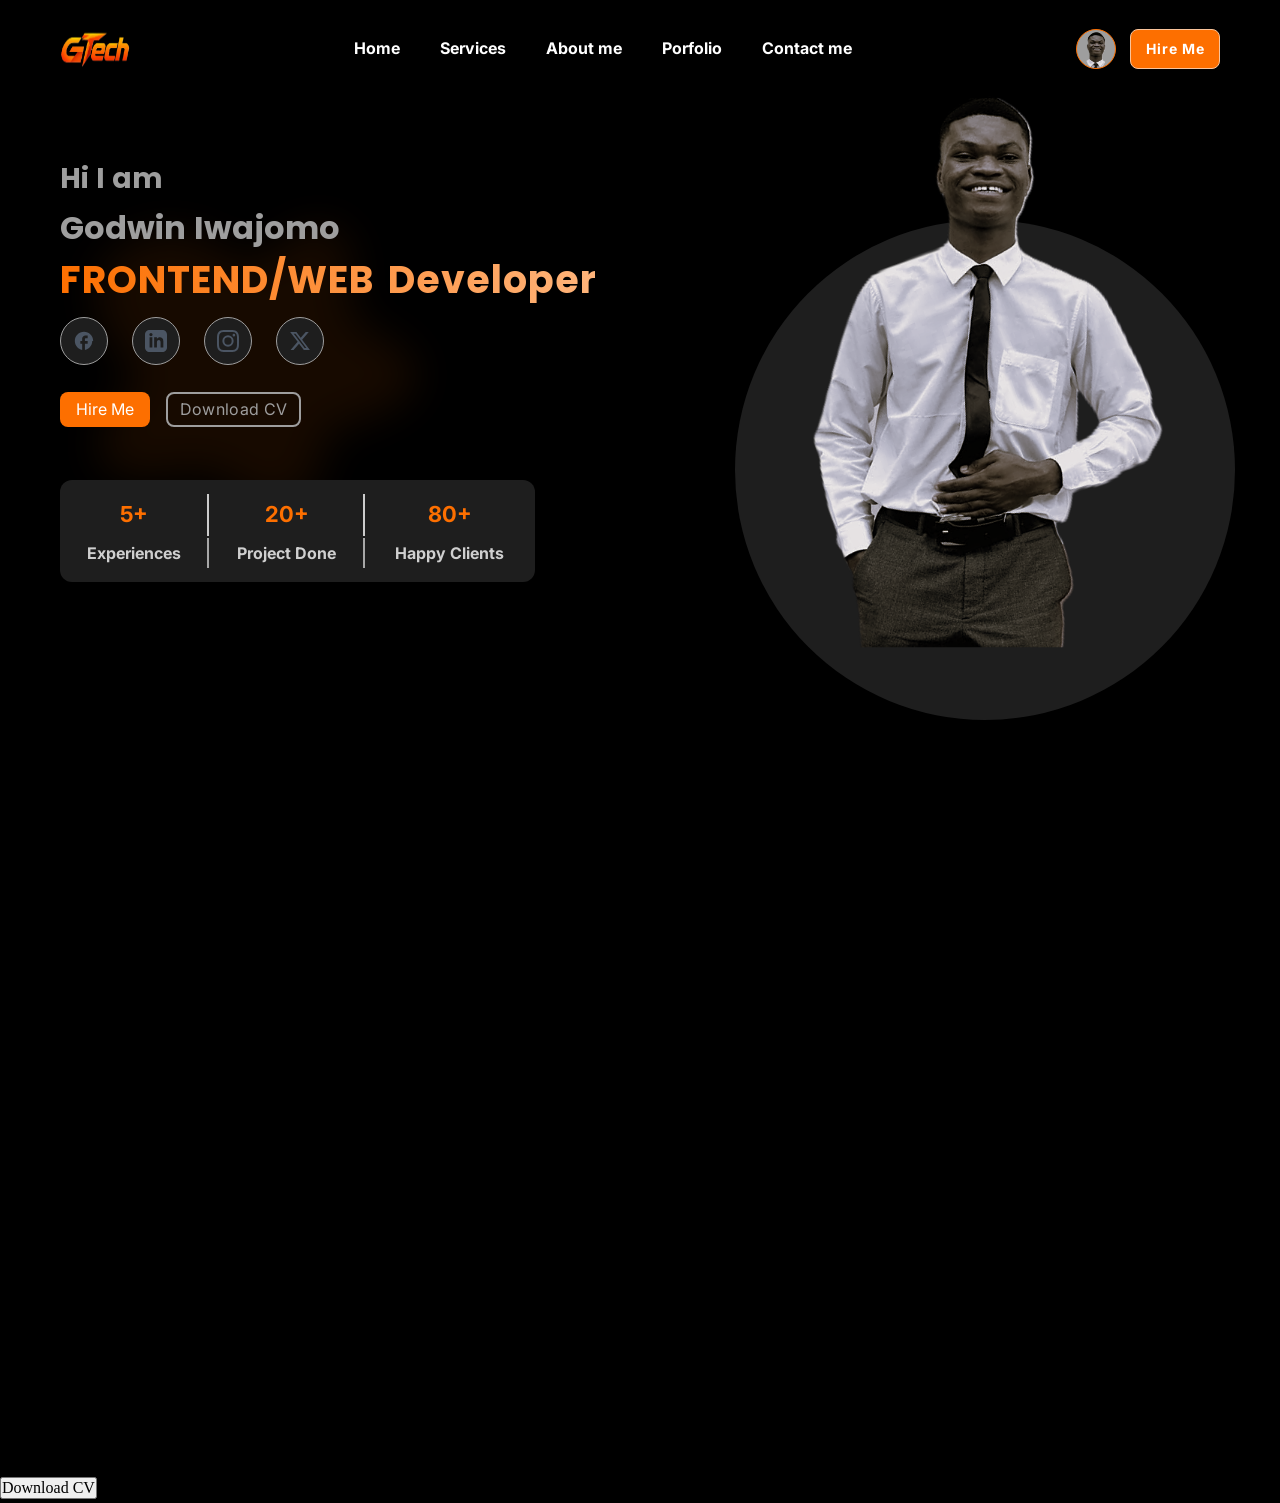
<file: index.html>
<!DOCTYPE html>
<html lang="en">
<head>
    <meta charset="UTF-8">
    <meta name="viewport" content="width=device-width, initial-scale=1.0">
    <title>gtech</title>

    <meta name="author" content="Godwin Iwajomo">
    <meta name="description" content="Personal portfolio to display my skills">
    <link rel="icon" href="favicon-32x32.ico">
    <link rel="stylesheet" href="styles/normalize.css">
    <link rel="stylesheet" href="styles/portfolio.css">
    <link rel="stylesheet" href="styles/portfolio-large.css">
    <link rel="preconnect" href="https://fonts.googleapis.com">
    <link rel="preconnect" href="https://fonts.gstatic.com" crossorigin>
    <link href="https://fonts.googleapis.com/css2?family=Inter:ital,opsz,wght@0,14..32,100..900;1,14..32,100..900&family=Poppins:ital,wght@0,100;0,200;0,300;0,400;0,500;0,600;0,700;0,800;0,900;1,100;1,200;1,300;1,400;1,500;1,600;1,700;1,800;1,900&family=Roboto:ital,wght@0,100..900;1,100..900&display=swap" rel="stylesheet">
    <script src="scripts/portfolio.js" defer></script>
</head>
<body>
    <header>

        <!-- =================MOBILE HEADER============== -->

        <div class="header-mobile desktop">
            <!-- logo -->
            <div class="logo-mobile">
                <img src="assets/images/MyLogo3.png" alt="logo" width="70" height="50">
            </div>
            <!-- navlinks -->
            <nav class="nav-mobile" id="navlist">
                <ul>
                    <li><a href="#">Home</a></li>
                    <li><a href="#">Services</a></li>
                    <li><a href="#">About me</a></li>
                    <li><a href="#">Porfolio</a></li>
                    <li><a href="#">Contact me</a></li>
                </ul>
            </nav>
            <!-- cta -->
            <div class="cta-mobile">
                <div class="profile-icon">
                    <img src="assets/images/propic2.png" alt="profile icon" width="35">
                </div>
                <button>Hire Me</button>
            </div>

        </div>

    </header>
    <main>

        <!-- ===============HERO SECTION========= -->
        <section class="hero desktop">
            <div class="inner-hero">
                <!-- background effect -->
                <div class="hero-backdrop">
                    <svg width="400" height="500" viewBox="0 0 748 677" fill="none" xmlns="http://www.w3.org/2000/svg">
                        <g opacity="0.09" filter="url(#filter0_f_587_640)">
                            <path fill-rule="evenodd" clip-rule="evenodd" d="M667.646 359.806L667.395 363.431L666.847 367.044L666.007 370.636L664.878 374.199L663.465 377.722L661.775 381.199L659.817 384.62L657.601 387.979L655.138 391.267L652.44 394.48L649.521 397.61L646.396 400.654L643.081 403.606L639.592 406.463L635.945 409.223L632.159 411.883L628.25 414.443L624.235 416.902L620.133 419.261L615.958 421.519L611.728 423.68L607.457 425.744L603.159 427.714L598.847 429.594L594.534 431.385L590.232 433.092L585.95 434.718L581.7 436.268L577.488 437.744L573.324 439.152L569.215 440.496L565.168 441.78L561.188 443.009L557.284 444.187L553.46 445.321L549.721 446.416L546.074 447.476L542.523 448.508L539.073 449.518L535.73 450.511L532.496 451.495L529.377 452.476L526.376 453.46L523.496 454.455L520.74 455.466L518.111 456.501L515.61 457.567L513.24 458.67L511.001 459.817L508.893 461.015L506.916 462.269L505.07 463.586L503.351 464.972L501.76 466.43L500.292 467.968L498.944 469.588L497.711 471.295L496.59 473.091L495.574 474.981L494.658 476.965L493.835 479.046L493.098 481.223L492.439 483.497L491.851 485.867L491.325 488.331L490.851 490.888L490.423 493.534L490.029 496.266L489.662 499.079L489.311 501.969L488.967 504.928L488.622 507.952L488.265 511.032L487.888 514.162L487.482 517.333L487.039 520.537L486.55 523.766L486.008 527.009L485.407 530.258L484.739 533.503L483.998 536.735L483.179 539.943L482.277 543.119L481.288 546.253L480.209 549.336L479.036 552.358L477.768 555.313L476.403 558.19L474.941 560.983L473.382 563.686L471.725 566.291L469.974 568.793L468.129 571.187L466.193 573.469L464.168 575.636L462.06 577.685L459.871 579.615L457.605 581.425L455.268 583.116L452.864 584.687L450.398 586.141L447.875 587.481L445.301 588.709L442.68 589.829L440.019 590.846L437.321 591.764L434.592 592.589L431.837 593.325L429.058 593.977L426.261 594.552L423.449 595.052L420.625 595.483L417.791 595.847L414.95 596.149L412.104 596.389L409.255 596.568L406.403 596.686L403.55 596.742L400.697 596.734L397.845 596.661L394.995 596.52L392.148 596.308L389.306 596.024L386.47 595.663L383.641 595.225L380.821 594.708L378.013 594.109L375.217 593.429L372.437 592.666L369.673 591.822L366.929 590.896L364.206 589.89L361.507 588.807L358.833 587.647L356.186 586.416L353.569 585.115L350.982 583.75L348.428 582.325L345.907 580.845L343.42 579.315L340.969 577.741L338.554 576.129L336.174 574.486L333.831 572.817L331.522 571.13L329.249 569.43L327.01 567.726L324.803 566.022L322.627 564.326L320.481 562.644L318.362 560.982L316.268 559.347L314.197 557.744L312.144 556.179L310.109 554.657L308.087 553.183L306.075 551.762L304.07 550.398L302.067 549.094L300.065 547.854L298.057 546.682L296.041 545.58L294.013 544.551L291.969 543.596L289.904 542.716L287.816 541.914L285.699 541.189L283.551 540.543L281.367 539.975L279.143 539.485L276.877 539.072L274.564 538.736L272.2 538.475L269.783 538.287L267.31 538.171L264.777 538.125L262.181 538.146L259.519 538.231L256.79 538.379L253.99 538.585L251.117 538.846L248.169 539.16L245.145 539.522L242.042 539.929L238.859 540.376L235.595 540.859L232.248 541.375L228.819 541.918L225.307 542.484L221.711 543.067L218.032 543.664L214.269 544.269L210.425 544.875L206.499 545.479L202.494 546.074L198.412 546.654L194.255 547.214L190.025 547.747L185.727 548.246L181.364 548.705L176.942 549.118L172.464 549.477L167.938 549.775L163.371 550.004L158.77 550.156L154.146 550.222L149.509 550.193L144.872 550.058L140.248 549.809L135.65 549.436L131.095 548.93L126.598 548.281L122.175 547.481L117.843 546.522L113.618 545.399L109.518 544.105L105.558 542.636L101.754 540.988L98.1226 539.16L94.6774 537.151L91.4323 534.96L88.4004 532.59L85.5934 530.042L83.0219 527.322L80.6954 524.433L78.6221 521.382L76.8085 518.176L75.2602 514.823L73.981 511.331L72.9733 507.71L72.2381 503.971L71.7747 500.123L71.5812 496.178L71.654 492.147L71.9882 488.042L72.5773 483.876L73.4137 479.659L74.4882 475.405L75.7905 471.124L77.309 466.83L79.0312 462.532L80.9432 458.242L83.0305 453.971L85.2774 449.728L87.6676 445.524L90.1841 441.367L92.8094 437.265L95.5253 433.226L98.3133 429.256L101.155 425.361L104.031 421.547L106.923 417.817L109.811 414.174L112.678 410.621L115.504 407.16L118.272 403.791L120.963 400.513L123.562 397.326L126.052 394.227L128.417 391.213L130.642 388.282L132.714 385.429L134.62 382.648L136.349 379.934L137.889 377.282L139.233 374.683L140.371 372.132L141.297 369.62L142.006 367.14L142.493 364.683L142.757 362.241L142.795 359.806L142.609 357.369L142.2 354.922L141.57 352.457L140.725 349.966L139.669 347.44L138.41 344.872L136.956 342.255L135.317 339.582L133.502 336.847L131.524 334.045L129.395 331.17L127.128 328.219L124.738 325.186L122.239 322.07L119.647 318.869L116.978 315.579L114.248 312.202L111.475 308.737L108.674 305.184L105.864 301.546L103.061 297.825L100.281 294.024L97.5394 290.145L94.8512 286.194L92.2291 282.175L89.6847 278.09L87.2283 273.946L84.8703 269.747L82.621 265.499L80.4903 261.206L78.4881 256.877L76.6233 252.517L74.9045 248.132L73.3395 243.731L71.9351 239.32L70.6975 234.906L69.6318 230.496L68.7423 226.098L68.0324 221.718L67.5045 217.363L67.1602 213.039L67 208.753L67.0238 204.51L67.2307 200.317L67.6188 196.177L68.1858 192.097L68.9285 188.08L69.8435 184.131L70.9264 180.252L72.1728 176.448L73.5775 172.722L75.1353 169.074L76.8405 165.509L78.6874 162.027L80.6699 158.629L82.7821 155.317L85.0177 152.092L87.3708 148.953L89.8352 145.902L92.4049 142.938L95.0741 140.061L97.8371 137.271L100.688 134.568L103.623 131.95L106.635 129.418L109.72 126.97L112.874 124.607L116.091 122.328L119.369 120.132L122.703 118.02L126.089 115.99L129.525 114.042L133.008 112.177L136.534 110.394L140.101 108.695L143.707 107.078L147.349 105.546L151.025 104.098L154.735 102.736L158.475 101.46L162.245 100.272L166.042 99.174L169.866 98.1664L173.715 97.2514L177.587 96.4306L181.482 95.7059L185.397 95.0791L189.331 94.5522L193.283 94.127L197.25 93.8055L201.232 93.5894L205.227 93.4804L209.231 93.4801L213.244 93.59L217.263 93.8112L221.285 94.1447L225.309 94.5913L229.33 95.1513L233.348 95.8249L237.357 96.6117L241.356 97.5111L245.342 98.522L249.31 99.6428L253.257 100.872L257.181 102.206L261.077 103.644L264.943 105.18L268.774 106.813L272.568 108.537L276.321 110.348L280.029 112.241L283.691 114.211L287.302 116.25L290.86 118.351L294.36 120.502L297.8 122.692L301.176 124.906L304.486 127.129L307.728 129.348L310.9 131.545L314.001 133.707L317.031 135.818L319.991 137.862L322.883 139.827L325.708 141.696L328.469 143.457L331.169 145.096L333.813 146.602L336.404 147.961L338.948 149.163L341.451 150.199L343.918 151.059L346.356 151.735L348.773 152.222L351.175 152.512L353.569 152.602L355.964 152.489L358.366 152.171L360.785 151.647L363.226 150.918L365.699 149.987L368.211 148.856L370.769 147.532L373.379 146.019L376.049 144.326L378.785 142.46L381.591 140.432L384.474 138.253L387.438 135.935L390.486 133.49L393.623 130.933L396.849 128.279L400.167 125.544L403.577 122.743L407.079 119.894L410.673 117.014L414.356 114.122L418.126 111.235L421.979 108.372L425.91 105.552L429.915 102.793L433.987 100.113L438.118 97.5312L442.301 95.0648L446.528 92.7314L450.789 90.5477L455.074 88.5299L459.373 86.6934L463.675 85.0527L467.968 83.6213L472.241 82.4118L476.482 81.4354L480.677 80.7023L484.816 80.2214L488.886 80L492.874 80.0443L496.768 80.3589L500.558 80.9469L504.231 81.8098L507.778 82.9478L511.187 84.3592L514.45 86.041L517.559 87.9887L520.504 90.1961L523.281 92.6556L525.883 95.3584L528.306 98.2941L530.546 101.451L532.603 104.817L534.474 108.377L536.161 112.117L537.666 116.022L538.992 120.075L540.143 124.259L541.125 128.558L541.945 132.954L542.61 137.43L543.129 141.968L543.511 146.553L543.767 151.169L543.905 155.8L543.937 160.433L543.873 165.054L543.723 169.652L543.499 174.214L543.212 178.728L542.875 183.184L542.5 187.573L542.098 191.885L541.682 196.113L541.263 200.248L540.855 204.285L540.47 208.218L540.119 212.042L539.815 215.752L539.569 219.345L539.395 222.818L539.302 226.169L539.303 229.398L539.409 232.503L539.629 235.485L539.973 238.345L540.452 241.085L541.073 243.708L541.844 246.218L542.773 248.618L543.865 250.913L545.126 253.109L546.561 255.212L548.172 257.229L549.961 259.167L551.93 261.034L554.078 262.838L556.404 264.588L558.906 266.292L561.579 267.96L564.42 269.602L567.421 271.226L570.575 272.842L573.874 274.46L577.307 276.088L580.865 277.737L584.536 279.415L588.305 281.13L592.161 282.892L596.087 284.707L600.068 286.583L604.089 288.527L608.132 290.544L612.18 292.641L616.216 294.822L620.22 297.09L624.175 299.45L628.062 301.902L631.862 304.45L635.559 307.093L639.132 309.831L642.564 312.664L645.839 315.589L648.939 318.604L651.848 321.704L654.551 324.887L657.034 328.147L659.283 331.477L661.285 334.873L663.031 338.326L664.509 341.829L665.712 345.375L666.631 348.954L667.263 352.558L667.602 356.179L667.646 359.806Z" fill="#FD6F00"/>
                        </g>
                        <defs>
                            <filter id="filter0_f_587_640" x="-13" y="0" width="760.646" height="676.742" filterUnits="userSpaceOnUse" color-interpolation-filters="sRGB">
                                <feFlood flood-opacity="0" result="BackgroundImageFix"/>
                                <feBlend mode="normal" in="SourceGraphic" in2="BackgroundImageFix" result="shape"/>
                                <feGaussianBlur stdDeviation="40" result="effect1_foregroundBlur_587_640"/>
                            </filter>
                        </defs>
                    </svg>
                </div>
                <!-- headline -->
                <div class="headline">
                    Hi I am <span>Godwin Iwajomo</span>
                </div>
                <!-- sub-headline -->
                <div class="sub-headline">
                    FRONTEND/WEB <span> Developer</span>
                </div>

               <div class="social-links-row">
                    <!-- Facebook -->
                    <a href="https://facebook.com/yourprofile" class="social-icon facebook" target="_blank" aria-label="Facebook">
                    <svg xmlns="http://www.w3.org/2000/svg" viewBox="0 0 24 24" fill="currentColor">
                        <path d="M22 12c0-5.52-4.48-10-10-10S2 6.48 2 12c0 4.84 3.44 8.87 8 9.8V15H8v-3h2V9.5C10 7.57 11.57 6 13.5 6H16v3h-2c-.55 0-1 .45-1 1v2h3v3h-3v6.8c4.56-.93 8-4.96 8-9.8z"/>
                    </svg>
                    </a>

                    <!-- LinkedIn -->
                    <a href="https://linkedin.com/in/yourprofile" class="social-icon linkedin" target="_blank" aria-label="LinkedIn">
                    <svg xmlns="http://www.w3.org/2000/svg" viewBox="0 0 24 24" fill="currentColor">
                        <path d="M19 0h-14c-2.761 0-5 2.239-5 5v14c0 2.761 2.239 5 5 5h14c2.762 0 5-2.239 5-5v-14c0-2.761-2.238-5-5-5zm-11 19h-3v-11h3v11zm-1.5-12.268c-.966 0-1.75-.79-1.75-1.764s.784-1.764 1.75-1.764 1.75.79 1.75 1.764-.783 1.764-1.75 1.764zm13.5 12.268h-3v-5.604c0-3.368-4-3.113-4 0v5.604h-3v-11h3v1.765c1.396-2.586 7-2.777 7 2.476v6.759z"/>
                    </svg>
                    </a>

                    <!-- Instagram -->
                    <a href="https://instagram.com/yourprofile" class="social-icon instagram" target="_blank" aria-label="Instagram">
                    <svg xmlns="http://www.w3.org/2000/svg" viewBox="0 0 24 24" fill="currentColor">
                        <path d="M12 2.163c3.204 0 3.584.012 4.85.07 3.252.148 4.771 1.691 4.919 4.919.058 1.265.069 1.645.069 4.849 0 3.205-.012 3.584-.069 4.849-.149 3.225-1.664 4.771-4.919 4.919-1.266.058-1.644.07-4.85.07-3.204 0-3.584-.012-4.849-.07-3.26-.149-4.771-1.699-4.919-4.92-.058-1.265-.07-1.644-.07-4.849 0-3.204.013-3.583.07-4.849.149-3.227 1.664-4.771 4.919-4.919 1.266-.057 1.645-.069 4.849-.069zM12 0C8.741 0 8.333.014 7.053.072 2.695.272.273 2.69.073 7.051.014 8.333 0 8.741 0 12c0 3.259.014 3.668.072 4.948.2 4.358 2.618 6.78 6.98 6.98 1.281.058 1.689.072 4.948.072 3.259 0 3.668-.014 4.948-.072 4.354-.2 6.782-2.618 6.979-6.98.059-1.28.073-1.689.073-4.948 0-3.259-.014-3.667-.072-4.947-.196-4.354-2.617-6.78-6.979-6.98C15.668.014 15.259 0 12 0zm0 5.838a6.162 6.162 0 1 0 0 12.324 6.162 6.162 0 0 0 0-12.324zM12 16a4 4 0 1 1 0-8 4 4 0 0 1 0 8zm6.406-11.845a1.44 1.44 0 1 0 0 2.881 1.44 1.44 0 0 0 0-2.881z"/>
                    </svg>
                    </a>

                    <!-- X (Twitter) -->
                    <a href="https://x.com/yourprofile" class="social-icon x-twitter" target="_blank" aria-label="X (Twitter)">
                    <svg xmlns="http://www.w3.org/2000/svg" viewBox="0 0 24 24" fill="currentColor">
                        <path d="M18.244 2.25h3.308l-7.227 8.26 8.502 11.24H16.17l-5.214-6.817L4.99 21.75H1.68l7.73-8.835L1.254 2.25H8.08l4.713 6.231zm-1.161 17.52h1.833L7.084 4.126H5.117z"/>
                    </svg>
                    </a>
                </div>
                <!-- cta buttons -->
                <div class="cta-btn">
                    <buttton class="hire">Hire Me</buttton>
                    <buttton class="dowld">Download CV</buttton>
                </div>
                <!-- table to display experiences -->
                <div class="experience">
                    <table>
                        <tr class="row1">
                            <td>5+</td>
                            <td>20+</td>
                            <td>80+</td>
                        </tr>
                        <tr class="row2">
                            <td>Experiences</td>
                            <td>Project Done</td>
                            <td>Happy Clients</td>
                        </tr>
                    </table>
                </div>
            </div>
            <!-- hero image and backdrop -->
            <div class="hero-img">
                <div class="hero-image-backdrop">
                </div>
                <div class="inner-hero-image">
                    <img src="assets/images/propic.png" alt="Hero Image" loading="lazy" width="300">
                </div>
            </div>

        </section>

        <!-- ===============SERVICES============ -->

        <section class="services-cards">
            <div class="headline-services">
                <h1>Services</h1>
                <p>Crafts design that drive growth</p>
            </div>

            <div class="services">
                <div class="services-card">
                    <!-- icon -->
                    <h2>Responsive Web Design</h2>
                    <p>Crafting websites that look and function perfectly on all screen sizes, from mobile to large desktop monitors.</p>
                </div>

                <div class="services-card">
                    <!-- icon -->
                    <h2>UI/UX Design</h2>
                    <p>Transforming design mockups into pixel-perfect, interactive, and user-friendly web pages</p>
                </div>

                <div class="services-card">
                    <!-- icon -->
                    <h2>SPAs</h2>
                    <p>Building fast, modern, and dynamic web applications using frameworks.</p>
                </div>

                <div class="services-card">
                    <!-- icon -->
                    <h2>Cross-Browser Compatibility</h2>
                    <p>Ensuring web applications work flawlessy across all major browsers like Chrome, Safari, Firefox, and Edge.</p>
                </div>

                <div class="services-card">
                    <!-- icon -->
                    <h2>Perfomance Optimization</h2>
                    <p>Improving website loading speeds, optimizing images, and writing clean code for a smooth user experience.</p>
                    <!-- description -->
                </div>

                <div class="services-card">
                    <!-- icon -->
                    <h2>API Integration</h2>
                    <p>Connecting the visual frontend with backend services and third-party data to create fully functional applications.</p>
                </div>
            </div>
        </section>

        <!-- =================ABOUT ME===================== -->

       <section>
            <div class="abtme-headline">
                <h2>About Me</h2>
                <p>Web Frontend Developer and UI/UX Designer And Also</p>
            </div>

            <div class="detailed-bio">
                <div class="bio-pic">
                    <div class="bio-pic-backdrop"></div>
                    <!-- <img src="assets/images/propic.png" alt="bio pic" loading="lazy"> -->
                </div>

                <div class="detailed-bio-inner">
                    <p>A passionate Frontend Developer dedicated to creating responsive, user-friendly, and 
                        visually engaging web applications. With a strong core in JavaScript and an eye for design 
                        sharpened through Adobe Photoshop, I bridge the gap between aesthetic user interfaces and robust 
                        web functionality. My technical versatility extends to languages like Python and C#, allowing me to 
                        collaborate seamlessly across full-stack development teams and approach visual problem-solving with a 
                        comprehensive programming mindset. My journey into technology began with a curiosity for how design 
                        and logic intersect to build meaningful digital experiences. As a frontend developer, my core focus is 
                        building dynamic, interactive user interfaces using modern JavaScript techniques. Complementing my frontend 
                        skills is a background in Adobe Photoshop, which enables me to translate visual designs, mockups, and UI assets 
                        into clean code with high pixel perfection and attention to user experience (UI/UX).
                    </p>

                    <div class="cta-abtme">
                        <button>Download CV</button>
                    </div>
                </div>

                <div class="skils">
                    
                </div>
            </div>
       </section> 
    </main>
    <footer></footer>
</body>
</html>
</file>
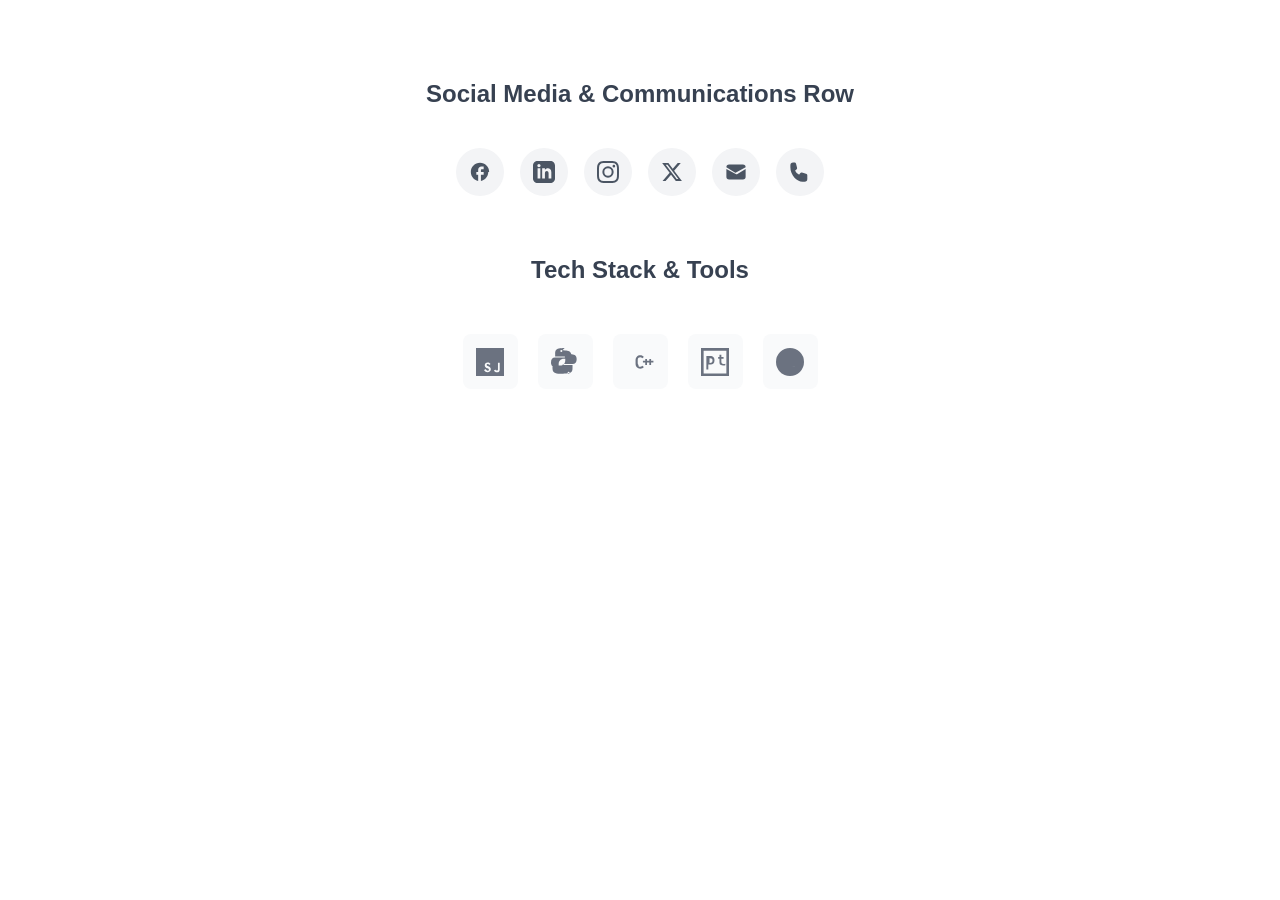
<file: assets/icons/portfolio-icons.html>
<!DOCTYPE html>
<html lang="en">
<head>
  <meta charset="UTF-8">
  <meta name="viewport" content="width=device-width, initial-scale=1.0">
  <title>Portfolio Icons Component Collection</title>
  <style>
    body {
      font-family: -apple-system, BlinkMacSystemFont, "Segoe UI", Roboto, Helvetica, Arial, sans-serif;
      background-color: #ffffff;
      color: #1f2937;
      margin: 0;
      padding: 40px 20px;
      display: flex;
      flex-direction: column;
      align-items: center;
    }

    h2 {
      margin-top: 40px;
      margin-bottom: 20px;
      font-weight: 600;
      color: #374151;
    }

    /* --- Social & Communications Links Row Layout --- */
    .social-links-row {
      display: flex;
      gap: 16px;
      justify-content: center;
      align-items: center;
      padding: 20px;
      flex-wrap: wrap;
    }

    /* Base style for every circular social icon */
    .social-icon {
      display: inline-flex;
      align-items: center;
      justify-content: center;
      width: 48px;
      height: 48px;
      border-radius: 50%;
      background-color: #f3f4f6; /* Modern light-grey background */
      color: #4b5563;            /* Dark-grey neutral icon color */
      text-decoration: none;
      transition: all 0.3s cubic-bezier(0.4, 0, 0.2, 1);
    }

    /* Fixes the sizing inside the grid wrappers */
    .social-icon svg {
      width: 22px;
      height: 22px;
    }

    /* Standard hover animation to pop out slightly */
    .social-icon:hover {
      transform: translateY(-4px);
      box-shadow: 0 4px 12px rgba(0, 0, 0, 0.1);
      color: #ffffff; /* All icons turn white inside their brand bubbles */
    }

    /* --- Brand Specific Hover Colors --- */
    .social-icon.facebook:hover {
      background-color: #1877f2;
    }

    .social-icon.linkedin:hover {
      background-color: #0077b5;
    }

    .social-icon.instagram:hover {
      background: linear-gradient(45deg, #f09433 0%, #e6683c 25%, #dc2743 50%, #cc2366 75%, #bc1888 100%);
    }

    .social-icon.x-twitter:hover {
      background-color: #000000;
    }

    .social-icon.email:hover {
      background-color: #ea4335;
    }

    .social-icon.telephone:hover {
      background-color: #10b981;
    }

    /* --- Flex Layout for Tech Stack Elements --- */
    .tech-stack-row {
      display: flex;
      gap: 20px;
      justify-content: center;
      align-items: center;
      flex-wrap: wrap;
      padding: 30px 10px;
    }

    /* Base style for the Tech Stack Icons */
    .tech-icon {
      display: inline-flex;
      align-items: center;
      justify-content: center;
      width: 55px;
      height: 55px;
      border-radius: 8px; /* Slightly squared approach distinct from circular social links */
      background-color: #f9fafb;
      color: #6b7280;
      transition: all 0.25s cubic-bezier(0.4, 0, 0.2, 1);
      cursor: pointer;
    }

    .tech-icon svg {
      width: 28px;
      height: 28px;
    }

    .tech-icon:hover {
      transform: scale(1.1) translateY(-2px);
      box-shadow: 0 6px 16px rgba(0, 0, 0, 0.08);
    }

    /* --- Tech Stack Brand Hover Styling Details --- */
    .tech-icon.javascript:hover {
      background-color: #f7df1e;
      color: #000000;
    }

    .tech-icon.python:hover {
      background-color: #3776ab;
      color: #ffffff;
    }

    .tech-icon.c-sharp:hover {
      background-color: #239120;
      color: #ffffff;
    }

    .tech-icon.photoshop:hover {
      background-color: #31a8ff;
      color: #001e36;
    }

    .tech-icon.kali-linux:hover {
      background-color: #832729;
      color: #ffffff;
    }
  </style>
</head>
<body>

  <h2>Social Media &amp; Communications Row</h2>
  <div class="social-links-row">
    <!-- Facebook -->
    <a href="https://facebook.com/yourprofile" class="social-icon facebook" target="_blank" aria-label="Facebook">
      <svg xmlns="http://www.w3.org/2000/svg" viewBox="0 0 24 24" fill="currentColor">
        <path d="M22 12c0-5.52-4.48-10-10-10S2 6.48 2 12c0 4.84 3.44 8.87 8 9.8V15H8v-3h2V9.5C10 7.57 11.57 6 13.5 6H16v3h-2c-.55 0-1 .45-1 1v2h3v3h-3v6.8c4.56-.93 8-4.96 8-9.8z"/>
      </svg>
    </a>

    <!-- LinkedIn -->
    <a href="https://linkedin.com/in/yourprofile" class="social-icon linkedin" target="_blank" aria-label="LinkedIn">
      <svg xmlns="http://www.w3.org/2000/svg" viewBox="0 0 24 24" fill="currentColor">
        <path d="M19 0h-14c-2.761 0-5 2.239-5 5v14c0 2.761 2.239 5 5 5h14c2.762 0 5-2.239 5-5v-14c0-2.761-2.238-5-5-5zm-11 19h-3v-11h3v11zm-1.5-12.268c-.966 0-1.75-.79-1.75-1.764s.784-1.764 1.75-1.764 1.75.79 1.75 1.764-.783 1.764-1.75 1.764zm13.5 12.268h-3v-5.604c0-3.368-4-3.113-4 0v5.604h-3v-11h3v1.765c1.396-2.586 7-2.777 7 2.476v6.759z"/>
      </svg>
    </a>

    <!-- Instagram -->
    <a href="https://instagram.com/yourprofile" class="social-icon instagram" target="_blank" aria-label="Instagram">
      <svg xmlns="http://www.w3.org/2000/svg" viewBox="0 0 24 24" fill="currentColor">
        <path d="M12 2.163c3.204 0 3.584.012 4.85.07 3.252.148 4.771 1.691 4.919 4.919.058 1.265.069 1.645.069 4.849 0 3.205-.012 3.584-.069 4.849-.149 3.225-1.664 4.771-4.919 4.919-1.266.058-1.644.07-4.85.07-3.204 0-3.584-.012-4.849-.07-3.26-.149-4.771-1.699-4.919-4.92-.058-1.265-.07-1.644-.07-4.849 0-3.204.013-3.583.07-4.849.149-3.227 1.664-4.771 4.919-4.919 1.266-.057 1.645-.069 4.849-.069zM12 0C8.741 0 8.333.014 7.053.072 2.695.272.273 2.69.073 7.051.014 8.333 0 8.741 0 12c0 3.259.014 3.668.072 4.948.2 4.358 2.618 6.78 6.98 6.98 1.281.058 1.689.072 4.948.072 3.259 0 3.668-.014 4.948-.072 4.354-.2 6.782-2.618 6.979-6.98.059-1.28.073-1.689.073-4.948 0-3.259-.014-3.667-.072-4.947-.196-4.354-2.617-6.78-6.979-6.98C15.668.014 15.259 0 12 0zm0 5.838a6.162 6.162 0 1 0 0 12.324 6.162 6.162 0 0 0 0-12.324zM12 16a4 4 0 1 1 0-8 4 4 0 0 1 0 8zm6.406-11.845a1.44 1.44 0 1 0 0 2.881 1.44 1.44 0 0 0 0-2.881z"/>
      </svg>
    </a>

    <!-- X (Twitter) -->
    <a href="https://x.com/yourprofile" class="social-icon x-twitter" target="_blank" aria-label="X (Twitter)">
      <svg xmlns="http://www.w3.org/2000/svg" viewBox="0 0 24 24" fill="currentColor">
        <path d="M18.244 2.25h3.308l-7.227 8.26 8.502 11.24H16.17l-5.214-6.817L4.99 21.75H1.68l7.73-8.835L1.254 2.25H8.08l4.713 6.231zm-1.161 17.52h1.833L7.084 4.126H5.117z"/>
      </svg>
    </a>

    <!-- Email -->
    <a href="mailto:your.email@example.com" class="social-icon email" aria-label="Email Me">
      <svg xmlns="http://www.w3.org/2000/svg" viewBox="0 0 24 24" fill="currentColor">
        <path d="M1.5 8.67v8.58a3 3 0 0 0 3 3h15a3 3 0 0 0 3-3V8.67l-8.928 5.493a1.75 1.75 0 0 1-1.855 0L1.5 8.67Z"/>
        <path d="M22.5 6.908V6.75a3 3 0 0 0-3-3h-15a3 3 0 0 0-3 3v.158l9.714 5.978a.25.25 0 0 0 .265 0L22.5 6.908Z"/>
      </svg>
    </a>

    <!-- Telephone -->
    <a href="tel:+1234567890" class="social-icon telephone" aria-label="Call Me">
      <svg xmlns="http://www.w3.org/2000/svg" viewBox="0 0 24 24" fill="currentColor">
        <path fill-rule="evenodd" d="M1.5 4.5a3 3 0 0 1 3-3h1.372c.86 0 1.61.586 1.819 1.42l1.105 4.423a1.875 1.875 0 0 1-.694 1.955l-1.293.97c-.135.101-.18.28-.108.43a8.017 8.017 0 0 0 4.078 4.077c.15.072.33.027.43-.108l.97-1.293a1.875 1.875 0 0 1 1.955-.694l4.423 1.105c.834.209 1.42.959 1.42 1.82V19.5a3 3 0 0 1-3 3h-2.25C8.552 22.5 1.5 15.448 1.5 6.75V4.5Z" clip-rule="evenodd" />
      </svg>
    </a>
  </div>

  <h2>Tech Stack &amp; Tools</h2>
  <div class="tech-stack-row">
    <!-- JavaScript -->
    <div class="tech-icon javascript" data-label="JavaScript">
      <svg xmlns="http://www.w3.org/2000/svg" viewBox="0 0 24 24" fill="currentColor">
        <path d="M0 0h24v24H0z" fill="none"/>
        <path d="M24 0H0v24h24V0zM8.47 18.23c.36.63.76 1.18 1.49 1.18.66 0 1.07-.33 1.07-.85 0-.58-.43-.79-1.16-1.1l-.4-.17c-1.19-.51-1.98-1.16-1.98-2.52 0-1.29.97-2.31 2.51-2.31 1.22 0 1.99.5 2.45 1.34l-1.07.68c-.28-.51-.67-.8-1.28-.8-.58 0-.96.33-.96.79 0 .5.35.69 1.02.98l.4.18c1.37.59 2.14 1.2 2.14 2.62 0 1.53-1.17 2.49-2.77 2.49-1.7 0-2.6-1.01-3.03-1.89l1.17-.63zm8.01.21c.3.52.74.88 1.42.88.58 0 .93-.25.93-.83V12.6h1.5v6.06c0 1.43-.82 2.19-2.29 2.19-1.39 0-2.24-.73-2.67-1.57l1.11-.65z"/>
      </svg>
    </div>

    <!-- Python -->
    <div class="tech-icon python" data-label="Python">
      <svg xmlns="http://www.w3.org/2000/svg" viewBox="0 0 24 24" fill="currentColor">
        <path d="M11.724 0c-1.99.025-3.805.152-4.994.417-2.613.585-3.176 1.834-3.176 4.673v2.302h8.337v.852H3.535C1.197 8.244 0 9.771 0 12.355c0 2.825 1.522 3.86 4.148 4.137h2.438v-2.793c0-2.457 1.89-4.385 4.316-4.385h6.643v-2.2c0-2.756-.9-4.225-3.568-4.664-1.223-.203-2.906-.445-4.253-.45zm-2.88 1.772a.853.853 0 0 1 .855.85.853.853 0 0 1-.855.856.853.853 0 0 1-.855-.856.853.853 0 0 1 .855-.85zM12.23 7.828v2.794c0 2.456-1.89 4.384-4.315 4.384H1.272v2.2c0 2.755.9 4.226 3.568 4.665 1.424.234 3.424.168 5.438.129 1.99-.038 3.844-.22 5.034-.486 2.612-.584 3.133-1.833 3.133-4.672v-2.303H10.108v-.852h8.358c2.338 0 3.534-1.527 3.534-4.11 0-2.826-1.522-3.861-4.148-4.138h-2.438zm2.88 12.628a.853.853 0 0 1 .855.85.853.853 0 0 1-.855.857.853.853 0 0 1-.856-.857.853.853 0 0 1 .856-.85z"/>
      </svg>
    </div>

    <!-- C# -->
    <div class="tech-icon c-sharp" data-label="C#">
      <svg xmlns="http://www.w3.org/2000/svg" viewBox="0 0 24 24" fill="currentColor">
        <path d="M24 0v24H0V0h24z" fill="none"/>
        <path d="M10.74 15.61c.42.34.92.51 1.49.51.72 0 1.28-.27 1.69-.82l1.39.92c-.69.99-1.74 1.48-3.13 1.48-1.18 0-2.14-.38-2.88-1.14-.74-.76-1.11-1.78-1.11-3.06v-3c0-1.28.37-2.3 1.11-3.07.74-.76 1.7-1.14 2.88-1.14 1.41 0 2.45.51 3.13 1.52l-1.39.9c-.4-.53-.96-.8-1.69-.8-.57 0-1.07.17-1.49.52-.42.35-.65.87-.69 1.57v3.07c.04.69.27 1.21.69 1.56zm10.76-4.61V9.5h-1.5v1.5h-2v1.5h2v2h1.5v-2h2v-1.5h-2zm-3.5 0V9.5h-1.5v1.5h-2v1.5h2v2h1.5v-2h2v-1.5h-2z"/>
      </svg>
    </div>

    <!-- Adobe Photoshop -->
    <div class="tech-icon photoshop" data-label="Photoshop">
      <svg xmlns="http://www.w3.org/2000/svg" viewBox="0 0 24 24" fill="currentColor">
        <path d="M0 0h24v24H0V0zm2.25 2.25v19.5h19.5V2.25H2.25zm5.55 4.67c1.37 0 2.37.33 2.97.99.55.59.81 1.45.81 2.58 0 1.24-.31 2.16-.92 2.78-.63.63-1.65.94-3.06.94H6.27v4.13H4.6V6.92h3.2zm-.5 5.86h.4c.82 0 1.38-.17 1.69-.51.32-.34.48-.86.48-1.57 0-.67-.15-1.17-.46-1.48-.31-.32-.85-.48-1.64-.48h-.47v4.04zm9.32 1.38c.59.57 1.46.85 2.61.85.64 0 1.18-.08 1.63-.25v-1.35c-.45.21-.95.32-1.52.32-.71 0-1.22-.19-1.52-.58-.25-.33-.38-.93-.38-1.78v-2.22h1.9v-1.36h-1.9v-2.1h-1.6v2.1h-1.14v1.36h1.14v2.54c0 1.41.26 2.37.79 2.94z"/>
      </svg>
    </div>

    <!-- Kali Linux -->
    <div class="tech-icon kali-linux" data-label="Kali Linux">
      <svg xmlns="http://www.w3.org/2000/svg" viewBox="0 0 24 24" fill="currentColor">
        <path d="M12 0A12 12 0 0 0 0 12a12 12 0 0 0 12 12 12 12 0 0 0 12-12A12 12 0 0 0 12 0zm-1.16 4.91c.21.36.43.71.69 1.05.51-.12 1-.22 1.51-.29-.44-.64-.97-1.2-1.59-1.66.19.46.33.6.43.71l-1.04.19zm-1.85 1.14c.18.23.36.46.56.68 1.09-.27 2.2-.44 3.32-.49-.78-1-1.78-1.83-2.92-2.42.34.78.53.97.63 1.1l-1.59 1.13zm6.34.8c-1.33.15-2.65.43-3.95.83.12.18.25.37.38.56 1.4-.49 2.82-.87 4.27-1.13-.19-.11-.47-.21-.7-.26zm-7.66.82c.11.19.22.38.35.56 1.95-.59 3.95-1 5.98-1.21-.75-.68-1.62-1.23-2.58-1.62.29.62.43.76.5.85L7.67 7.67zm7.55 1.83c-1.89.5-3.75 1.14-5.56 1.93.07.19.14.38.22.58 2.05-.9 4.16-1.62 6.32-2.17-.26-.14-.64-.26-.98-.34zM6.16 9.87c.05.2.11.4.18.6 2.86-.92 5.8-1.56 8.79-1.92-.7-.41-1.48-.73-2.31-.93.23.47.33.58.37.64l-7.03 1.61zm8.39 2.5c-2.48.9-4.87 2.04-7.14 3.42.02.21.05.41.08.62 2.51-1.53 5.17-2.8 7.94-3.79-.28-.15-.69-.32-1.07-.43.14.07.17.15.19.18zM4.78 12.8c0 .2.02.4.05.61 3.73-1.06 7.56-1.78 11.44-2.15-.63-.22-1.3-.39-1.99-.48.16.32.23.4.26.44l-9.76 1.58zm8.68 3.52c-3.15 1.4-6.13 3.16-8.91 5.25.01.07.01.14.02.21 3.12-2.33 6.49-4.3 10.04-5.88-.34-.14-.83-.34-1.29-.44.1.06.12.13.14.16zM3.86 16.5c-.02.2-.02.41-.02.62 4.67-.93 9.4-1.48 14.16-1.66-.52-.08-1.06-.12-1.6-.13.11.21.16.26.18.29l-12.72.88z"/>
      </svg>
    </div>
  </div>

</body>
</html>
</file>
<file: styles/portfolio.css>
:root {
    --primary-color: #FD6F00;
    --secondary-color: #1E1E1E;
    --accent-color1: #9E9E9E;
    --accent-color2: #FFFFFF;
    --background-color1: #121212;
    --background-color2: #000000;
    --heading-font: 'Poppins';
    --body-font: 'Roboto';
    --body-font1: 'Inter';
}

* {
    padding: 0;
    margin: 0;
    box-sizing: border-box;
}

body {
    background: var(--background-color2);
    line-height: 1.9;
}

header {
    position: fixed;
    top: 0;
    left: 0;
    width: 100%;
    z-index: 1000;
    background: rgba(0, 0, 0, 0.7);
    backdrop-filter: blur(8px);
}

main {
    padding-top: 90px;
}

header .header-mobile {
    margin: 20px 24px;
    display: flex;
    justify-content: space-between;
    align-items: center;
}

.nav-mobile {
    display: none;
}

.logo-mobile {
    display: flex;
    align-items: center;
    justify-content: center;
    cursor: pointer;
}

.cta-mobile {
    display: flex;
    gap: 14px;
}

.cta-mobile .profile-icon {
    width: 40px;
    height: 40px;
    border-radius: 50%;
    overflow: hidden;
    display: flex;
    align-items: center;
    justify-content: center;
    background: var(--accent-color1);
    cursor: pointer;
    border: var(--primary-color) 1px solid;
}

.cta-mobile .profile-icon img{
    display: block;
    width: 60%;
    height: 100%;
    object-fit: cover;
    border-radius: 50%;
    margin-top: 4px;
}
.cta-mobile button{
    background: var(--primary-color);
    width: 85px;
    height: 35px;
    border: #f9c49b thin solid;
    border-radius: 8px;
    color: var(--accent-color2);
    font-family: var(--body-font1);
    font-size: 14px;
    text-align: center;
    cursor: pointer;
    font-weight: bold;
    letter-spacing: 1px;
    transition: transform 0.2s ease-in-out;

}

.cta-mobile button:hover {
    transform: scale(1.05);
    transform: translateY(-5%);
    background: var(--secondary-color);
}

.hero {
    position: relative;
}

.inner-hero {
    display: flex;
    flex-direction: column;
    justify-content: center;
    align-items: center;
}

.headline {
    color: var(--accent-color1);
    position: absolute;
    display: flex;
    flex-direction: column;
    justify-content: center;
    align-items: center;
    top: 8%;
    font-family: var(--heading-font);
    font-weight: bold;
    word-spacing: 1px;
}

.headline span {
    font-size: 24px;
}

.sub-headline {
    position: absolute;
    color: var(--primary-color);
    display: flex;
    top: 22%;
    font-size: 32px;
    font-weight: bolder;
    font-family: var(--heading-font);
    flex-direction: column;
    align-items: center;
  
  /* 2. Orange to coral-red linear gradient */
    background-image: linear-gradient(to right, var(--primary-color), #feb47b);
  
  /* 3. Clip the background to the text layout */
     /* -webkit-background-clip: text; */
     background-clip: text;
  
  /* 4. Hide the original text to reveal the gradient */
     -webkit-text-fill-color: transparent;
       color: transparent;
/*   
        display: inline-block; */
}

.social-links-row {
    display: flex;
    justify-content: center;
    align-items: center;
    flex-wrap: wrap;
    padding: 20px;
    gap: 24px;
    top: 46%;
    position: absolute;
}

.social-icon {
      display: inline-flex;
      align-items: center;
      justify-content: center;
      width: 48px;
      height: 48px;
      border-radius: 50%;
      border: var(--accent-color1) 1px solid;
      background-color: var(--secondary-color); /* Modern light-grey background */
      color: #4b5563;            /* Dark-grey neutral icon color */
      text-decoration: none;
      transition: all 0.3s cubic-bezier(0.4, 0, 0.2, 1);
    }

    /* Fixes the sizing inside the grid wrappers */
    .social-icon svg {
      width: 22px;
      height: 22px;
    }

    /* Standard hover animation to pop out slightly */
    .social-icon:hover {
      transform: translateY(-4px);
      box-shadow: 0 4px 12px rgba(0, 0, 0, 0.1);
      color: #ffffff; /* All icons turn white inside their brand bubbles */
    }

    /* --- Brand Specific Hover Colors --- */
    .social-icon.facebook:hover {
      background-color: #1877f2;
    }

    .social-icon.linkedin:hover {
      background-color: #0077b5;
    }

    .social-icon.instagram:hover {
      background: linear-gradient(45deg, #f09433 0%, #e6683c 25%, #dc2743 50%, #cc2366 75%, #bc1888 100%);
    }

    .social-icon.x-twitter:hover {
      background-color: #000000;
    }

    .social-icon.email:hover {
      background-color: #ea4335;
    }

    .social-icon.telephone:hover {
      background-color: #10b981;
    }

.cta-btn{
    position: absolute;
    color: var(--accent-color2);
    top: 65%;
    font-family: var(--body-font1);
    display: flex;
    gap: 16px;
}

.cta-btn .hire {
    background: var(--primary-color);
    width: 90px;
    height: 35px;
    text-align: center;
    border-radius: 8px;
    justify-content: center;
    align-items: center;
    display: flex;
    cursor: pointer;
     transition: all 0.3s cubic-bezier(0.4, 0, 0.2, 1);
}

.cta-btn .dowld {
    border: var(--accent-color1) 2.5px solid;
    height: 35px;
    width: 135px;
     text-align: center;
    border-radius: 8px;
    justify-content: center;
    align-items: center;
    display: flex;
    padding: 4px;
    cursor: pointer;
    letter-spacing: 0.3px;
    color: var(--accent-color1);
    transition: all 0.3s cubic-bezier(0.4, 0, 0.2, 1);
}

.cta-btn .hire:hover {
     transform: scale(1.05);
    transform: translateY(-5%);
    background: var(--secondary-color);
}

.cta-btn .dowld:hover {
     transform: scale(1.05);
    transform: translateY(-5%);
    background: var(--accent-color1);
    color: var(--background-color2);
    font-weight: bold;
}

.experience {
    color: #fff;
    width: 100%;
    height: 130px;
    display: flex;
    justify-content: center;
    align-items: center;

}

.experience table {
    background: var(--secondary-color);
    width: 95%;
    border-radius: 12px;
    text-align: center;
    font-family: var(--body-font1);
    margin-top: 9px;
    padding: 12px 0;
}

.experience table .row1 {
    color: var(--primary-color);
    font-weight: bold;
    font-size: 22px;
}

.experience table .row2 {
    font-weight: bold;
    opacity: 0.79;
}

.experience table tr td:not(:last-child) {
    border-right: 2px solid #ccc;
}

.hero-img {
    justify-content: center;
    position: relative;
    top: 290px;
}

.hero-img .hero-image-backdrop {
    background: var(--secondary-color);
    width: 350px;
    height: 350px;
    position: absolute;
    top: 50%;
    left: 50%;
    transform: translate(-50%, -50%);
    justify-content: center;
    align-items: center;
    border-radius: 50%;
}

.hero-img .inner-hero-image {
    position: absolute;
    top: 50%;
    left: 50%;
    transform: translate(-50%, -63%);
    display: flex;
    justify-content: center;
    align-items: center;
}
</file>
<file: styles/portfolio-large.css>
:root {
    --primary-color: #FD6F00;
    --secondary-color: #1E1E1E;
    --accent-color1: #9E9E9E;
    --accent-color2: #FFFFFF;
    --background-color1: #121212;
    --background-color2: #000000;
    --heading-font: 'Poppins';
    --body-font: 'Roboto';
    --body-font1: 'Inter';
}

@media (min-width: 650px) {

    header .desktop{
        margin: 24px 60px;
    }

    .nav-mobile {
        display: flex;
    }

    .nav-mobile ul {
        list-style: none;
        display: flex;
        gap: 40px;

    }

    .nav-mobile ul li a{
        color: #fff;
        font-family: 'Inter';
        cursor: pointer;
        font-weight: bold;
        text-decoration: none;
        transition: 0.2s ease;
    }

    .nav-mobile ul li a:hover {
        color: var(--primary-color);
    }

    .cta-mobile button {
        width: 90px;
        height: 40px;
    }

    .hero {
        display: grid;
        grid-template-columns: 1fr 1fr;
        gap: 100px;
    }

    .hero-image-backdrop {
        margin-top: 5%;
        min-width: 500px;
        min-height: 500px;
    }

    .hero-img {
        align-items: center;
        justify-content: center;
        display: flex;
        margin-bottom: 70%;
    }

    .hero-img img {
        width: 400px;
    }

    .inner-hero {
        justify-content: flex-start;
        align-items: flex-start;
        padding: 24px 0 0 clamp(24px, 5vw, 60px);
    }

    .headline {
        top: calc(8% + 24px);
        align-items: flex-start;
        text-align: left;
        font-size: 28px;
        line-height: 1.6;
    }

    .headline span {
        font-size: 32px;
    }

    .sub-headline {
        top: calc(23% + 24px);
        align-items: flex-start;
        text-align: left;
        font-size: 38px;
        padding-top: 14px;
        line-height: 1.5;
        letter-spacing: 1px;
        flex-direction: row;
        gap: 14px;
    }

    .social-links-row {
        top: calc(38% + 24px);
        justify-content: flex-start;
        padding: 0;
    }

    .cta-btn {
        top: calc(52% + 24px);
    }

    .experience {
        top: calc(65% + 24px);
        justify-content: flex-start;
        position: absolute;
        width: 500px;
    }
}
</file>
